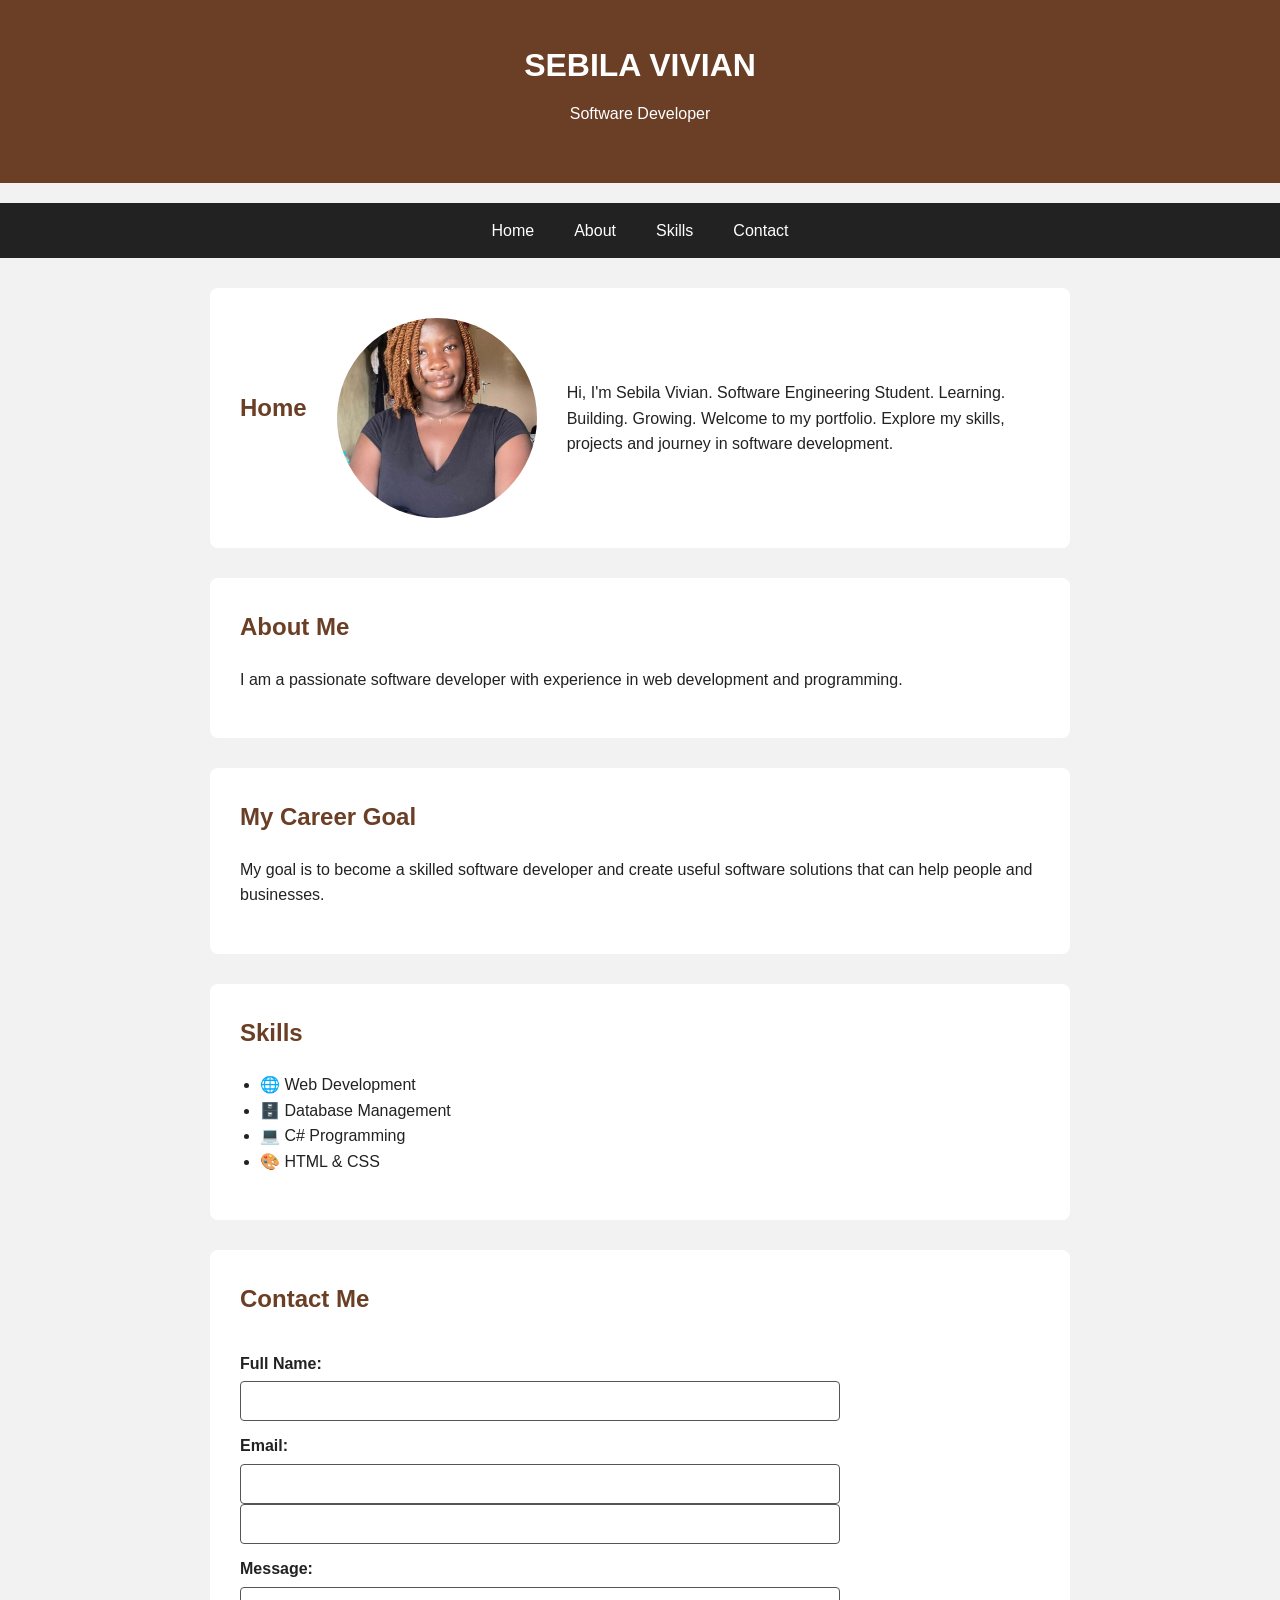
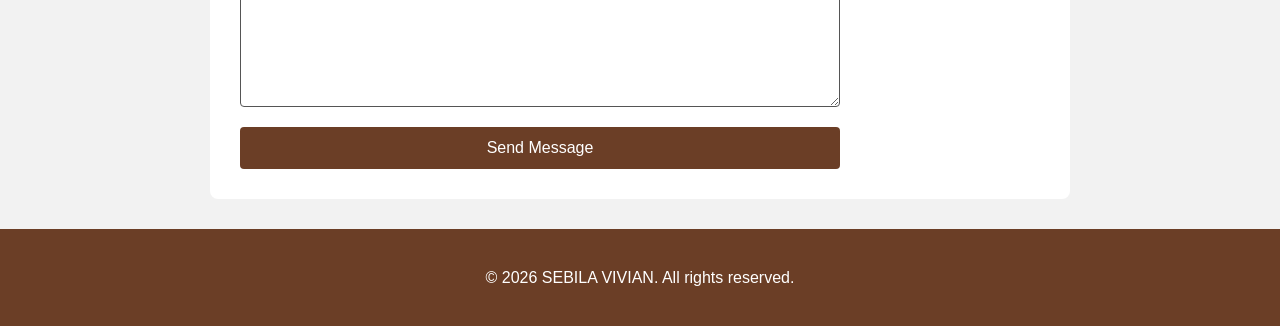
<file: index.html>
<!DOCTYPE html>
<html lang="en">
<head>
    <meta charset="UTF-8">
    <meta name="viewport" content="width=device-width, initial-scale=1.0">
    <meta name="description" content="Sebila Vivian's software engineering profile and mini-portfolio.">
    <title>My Profile - Sebila Vivian</title>
    <link rel="stylesheet" href="profile2.css">
</head>

<body>

    <header>
        <h1>SEBILA VIVIAN</h1>
        <p>Software Developer</p>
    </header>

    <nav>
        <ul>
            <li><a href="#home">Home</a></li>
            <li><a href="#about">About</a></li>
            <li><a href="#skills">Skills</a></li>
            <li><a href="#contact">Contact</a></li>
        </ul>
    </nav>

    <main>

        <section id="home">
            <h2>Home</h2>

            <img src="pibi.jpg"
                 alt="Portrait of Sebila Vivian"
                 width="200"
                 height="200">

            <p>
                Hi, I'm Sebila Vivian.
                Software Engineering Student.
                Learning. Building. Growing.
                Welcome to my portfolio.
                Explore my skills, projects and journey in software development.
            </p>
        </section>

        <section id="about">
            <h2>About Me</h2>

            <p>
                I am a passionate software developer with experience in
                web development and programming.
            </p>
        </section>
    <article>
         <h2>My Career Goal</h2>
        <p>
        My goal is to become a skilled software developer and create
        useful software solutions that can help people and businesses.
        </p>
    </article>       

        <section id="skills">
            <h2>Skills</h2>

    <ul>
        <li>🌐 Web Development</li>
        <li>🗄️ Database Management</li>
        <li>💻 C# Programming</li>
        <li>🎨 HTML &amp; CSS</li>
    </ul>
</section>

        <section id="contact">
            <h2>Contact Me</h2>

            <form>
                <label for="name">Full Name:</label>
                <input type="text" id="name" name="name" required minlength="2">

                <label for="email">Email:</label>
                <input type="email" id="email" name="email" required>
                <input type="tel" id="phone" name="phone" pattern="[0-9+\-\s]{7,15}" required>


                <label for="message">Message:</label>
                <textarea id="message" name="message" required minlength="10"></textarea>

                <button type="submit">Send Message</button>
            </form>
        </section>

    </main>

    <footer>
        <p>&copy; 2026 SEBILA VIVIAN. All rights reserved.</p>
    </footer>

</body>
</html>
</file>
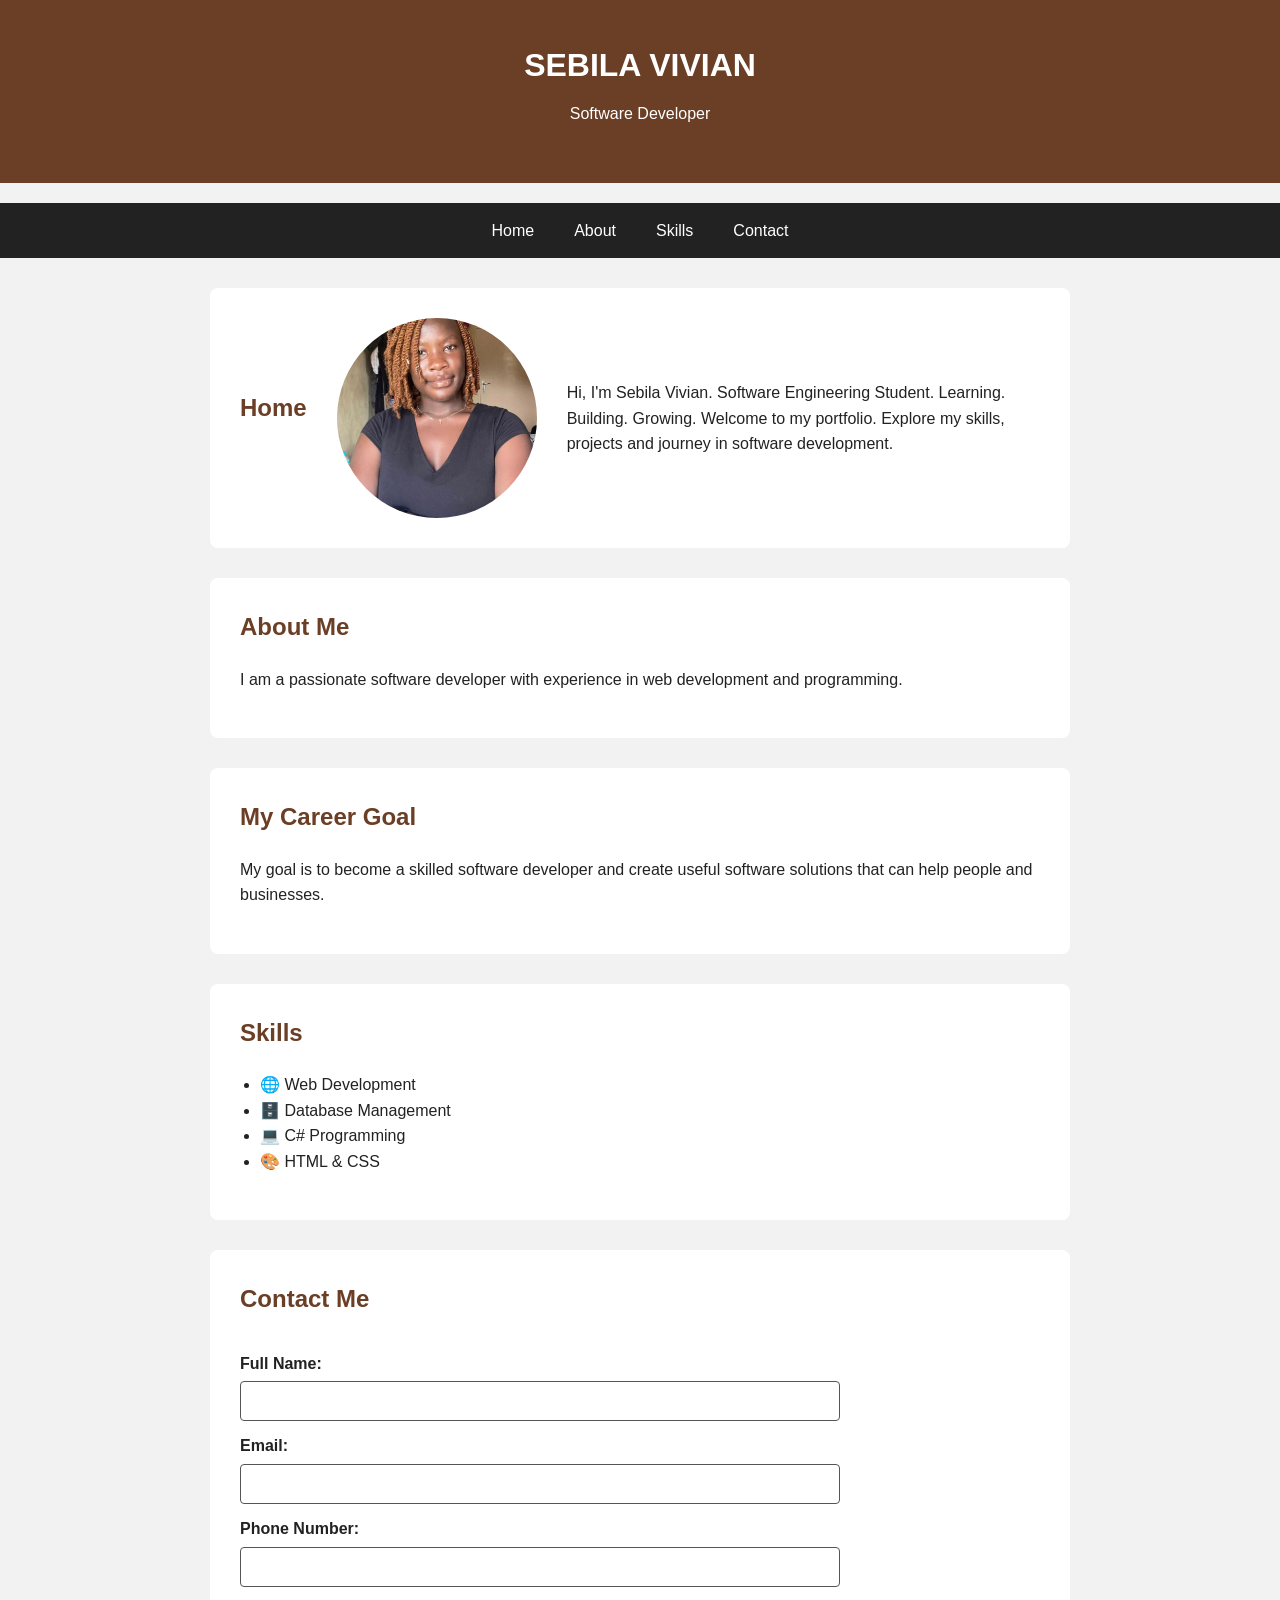
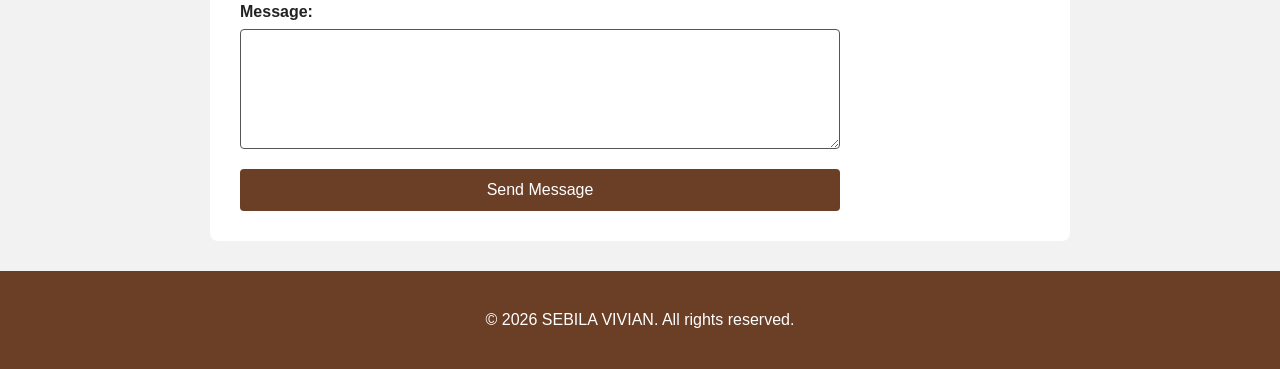
<file: profile2.html>
<!DOCTYPE html>
<html lang="en">
<head>
    <meta charset="UTF-8">
    <meta name="viewport" content="width=device-width, initial-scale=1.0">
    <meta name="description" content="Sebila Vivian's software engineering profile and mini-portfolio.">
    <title>My Profile - Sebila Vivian</title>
    <link rel="stylesheet" href="profile2.css">
</head>

<body>

    <header>
        <h1>SEBILA VIVIAN</h1>
        <p>Software Developer</p>
    </header>

    <nav>
        <ul>
            <li><a href="#home">Home</a></li>
            <li><a href="#about">About</a></li>
            <li><a href="#skills">Skills</a></li>
            <li><a href="#contact">Contact</a></li>
        </ul>
    </nav>

    <main>

        <section id="home">
            <h2>Home</h2>

            <img src="pibi.jpg"
                 alt="Portrait of Sebila Vivian"
                 width="200"
                 height="200">

            <p>
                Hi, I'm Sebila Vivian.
                Software Engineering Student.
                Learning. Building. Growing.
                Welcome to my portfolio.
                Explore my skills, projects and journey in software development.
            </p>
        </section>

        <section id="about">
            <h2>About Me</h2>

            <p>
                I am a passionate software developer with experience in
                web development and programming.
            </p>
        </section>
    <article>
         <h2>My Career Goal</h2>
        <p>
        My goal is to become a skilled software developer and create
        useful software solutions that can help people and businesses.
        </p>
    </article>       

        <section id="skills">
            <h2>Skills</h2>

    <ul>
        <li>🌐 Web Development</li>
        <li>🗄️ Database Management</li>
        <li>💻 C# Programming</li>
        <li>🎨 HTML &amp; CSS</li>
    </ul>
</section>
        </section>

        <section id="contact">
            <h2>Contact Me</h2>

            <form>
                <label for="name">Full Name:</label>
                <input type="text" id="name" name="name" required minlength="2">

                <label for="email">Email:</label>
                <input type="email" id="email" name="email" required>

                <label for="phone">Phone Number:</label>
                <input type="tel" id="phone" name="phone" required>

                <label for="message">Message:</label>
                <textarea id="message" name="message" required minlength="10"></textarea>

                <button type="submit">Send Message</button>
            </form>
        </section>

    </main>

    <footer>
        <p>&copy; 2026 SEBILA VIVIAN. All rights reserved.</p>
    </footer>

</body>
</html>
</file>
<file: profile2.css>
* {
    box-sizing: border-box;
}

body {
    margin: 0;
    font-family: Arial, sans-serif;
    line-height: 1.6;
    background-color: #f2f2f2;
    color: #222;
}

header {
    text-align: center;
    padding: 40px 20px;
    background-color: #6b3e26;
    color: white;
    margin-bottom: 20px;
}

header h1 {
    margin: 0;
}

header p {
    margin-top: 10px;
}

nav {
    background-color: #222;
    margin-bottom: 30px;
}

nav ul {
    margin: 0;
    padding: 0;
    list-style: none;
    display: flex;
    justify-content: center;
    flex-wrap: wrap;
}

nav a {
    display: block;
    padding: 15px 20px;
    color: white;
    text-decoration: none;
}

nav a:hover,
nav a:focus {
    background-color: #6b3e26;
    text-decoration: underline;
}

main {
    max-width: 900px;
    margin: 0 auto;
    padding: 0 20px;
}

section {
    margin-bottom: 30px;
    padding: 30px;
    background-color: white;
    border-radius: 8px;
}

h2 {
    margin-top: 0;
    color: #6b3e26;
}

#home {
    display: flex;
    align-items: center;
    gap: 30px;
}

#home img {
    width: 200px;
    height: 200px;
    object-fit: cover;
    border-radius: 50%;
    flex-shrink: 0;
}

#home p {
    margin: 0;
}

#skills ul {
    padding-left: 20px;
}

form {
    display: flex;
    flex-direction: column;
    max-width: 600px;
}

label {
    margin-top: 12px;
    margin-bottom: 5px;
    font-weight: bold;
}

input,
textarea {
    width: 100%;
    padding: 10px;
    font-size: 16px;
    border: 1px solid #555;
    border-radius: 4px;
}

textarea {
    min-height: 120px;
    resize: vertical;
}

input:focus,
textarea:focus {
    outline: 3px solid #6b3e26;
    outline-offset: 2px;
}

button {
    margin-top: 20px;
    padding: 12px 20px;
    font-size: 16px;
    background-color: #6b3e26;
    color: white;
    border: none;
    border-radius: 4px;
    cursor: pointer;
}

button:hover,
button:focus {
    background-color: #4a291a;
}

footer {
    text-align: center;
    padding: 20px;
    margin-top: 30px;
    background-color: #6b3e26;
    color: white;
}

@media (max-width: 600px) {
    header {
        padding: 30px 15px;
    }

    header h1 {
        font-size: 28px;
    }

    nav a {
        padding: 12px 15px;
    }

    main {
        padding: 0 10px;
    }

    section {
        padding: 20px;
    }

    #home {
        flex-direction: column;
        text-align: center;
    }
}
article {
    margin-bottom: 30px;
    padding: 30px;
    background-color: white;
    border-radius: 8px;
}

article h2 {
    margin-top: 0;
    color: #6b3e26;
}
</file>
